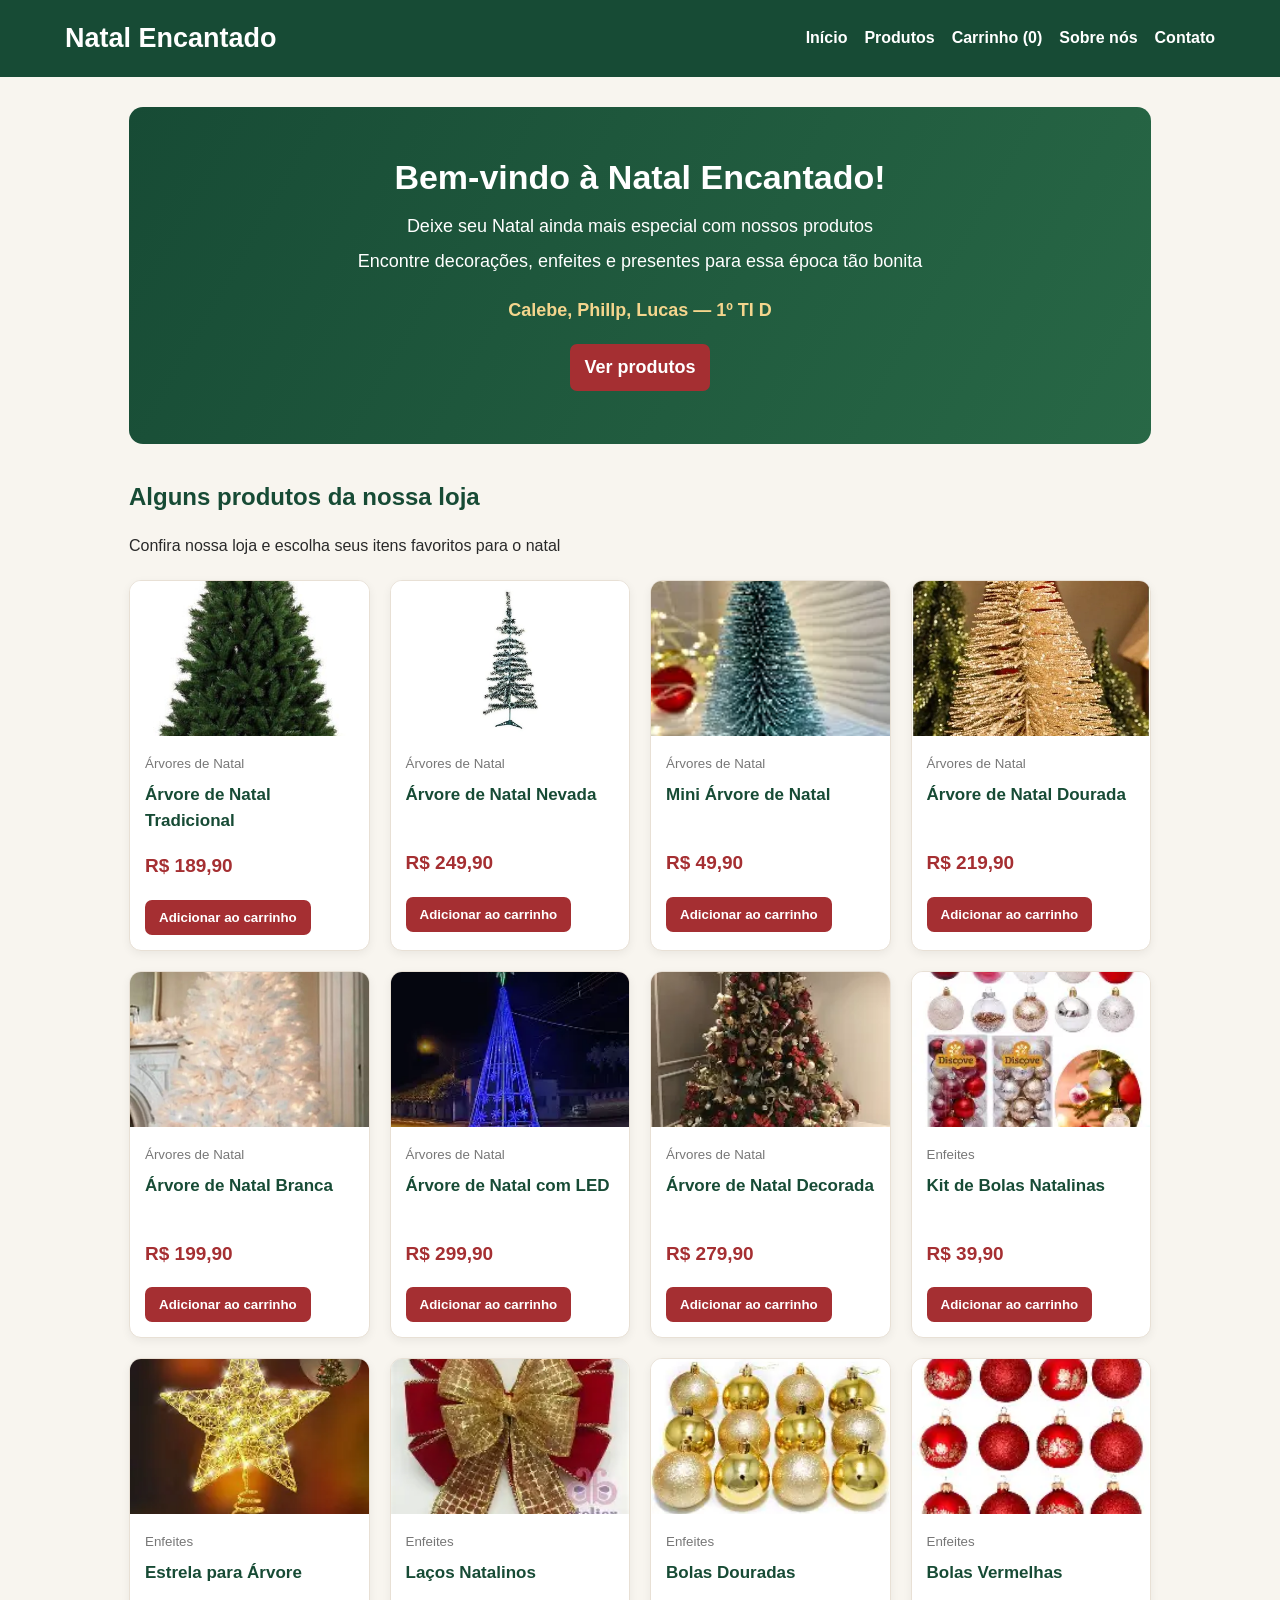
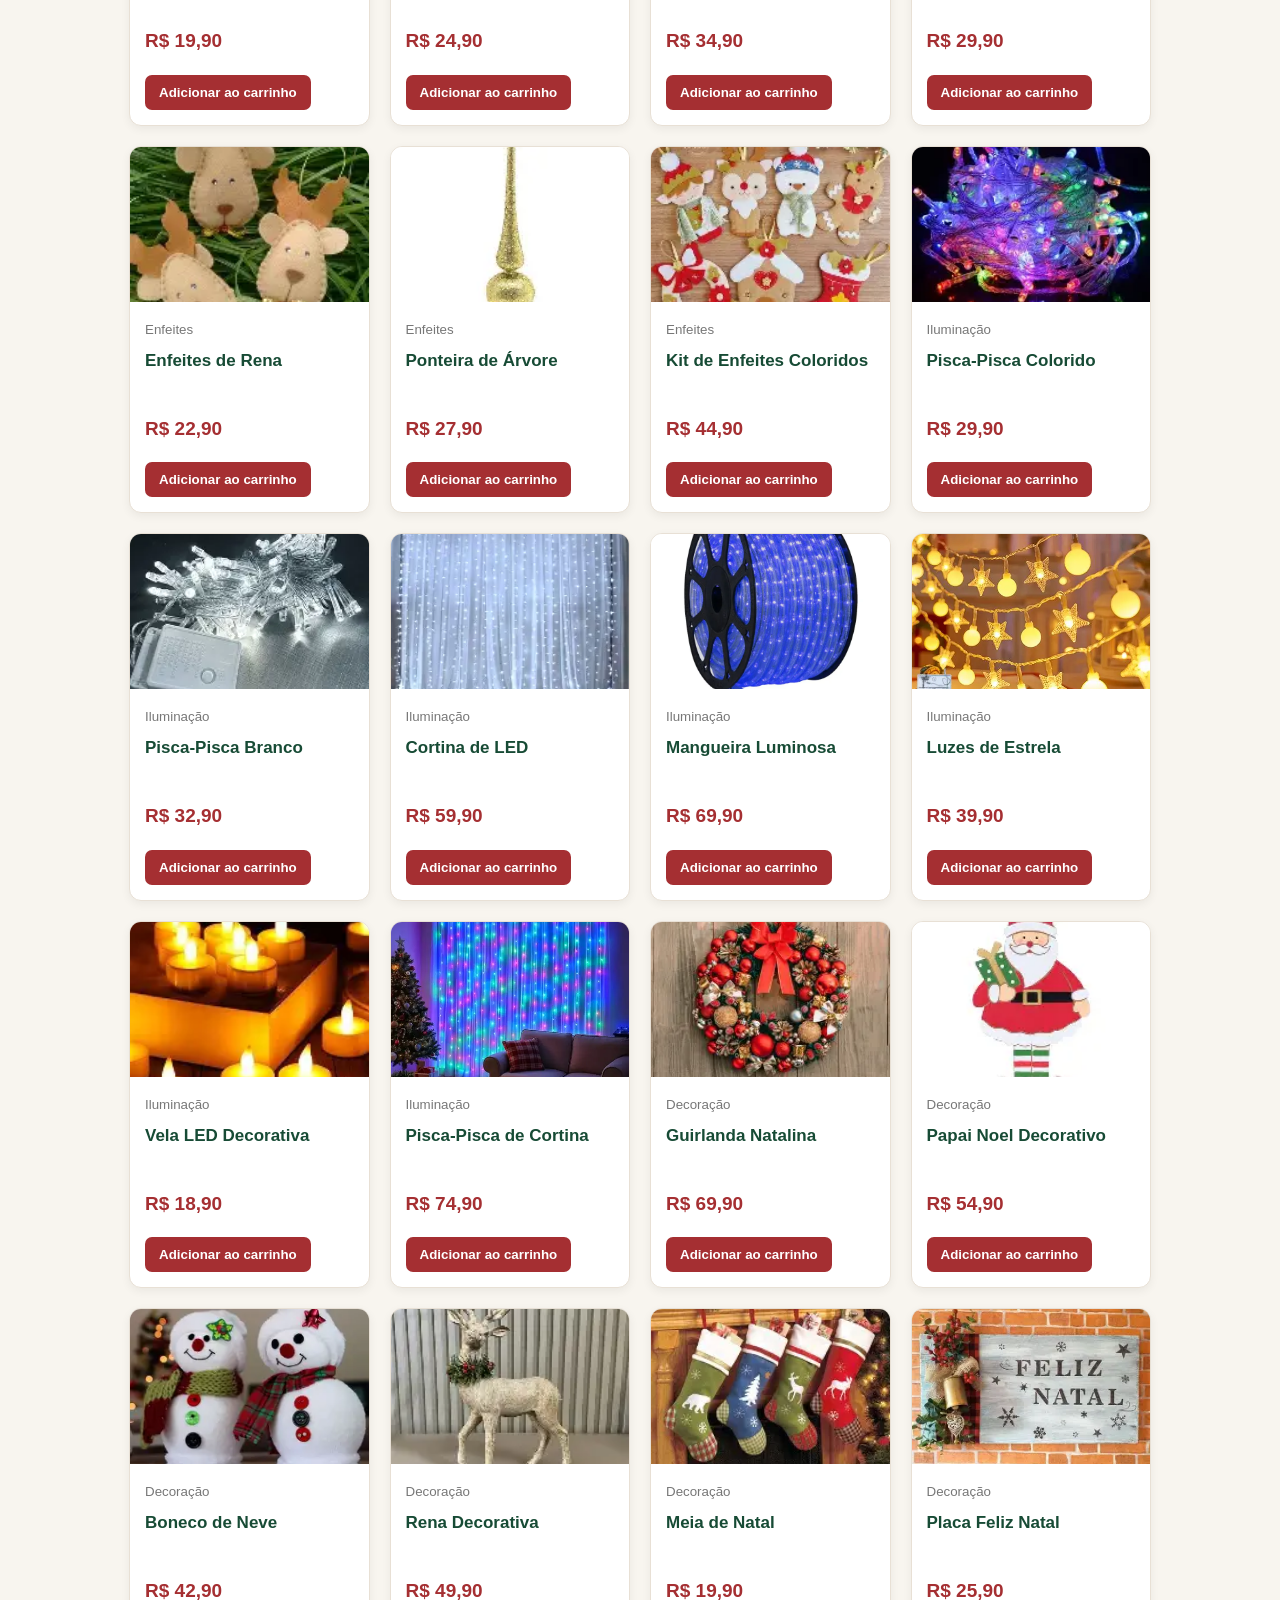
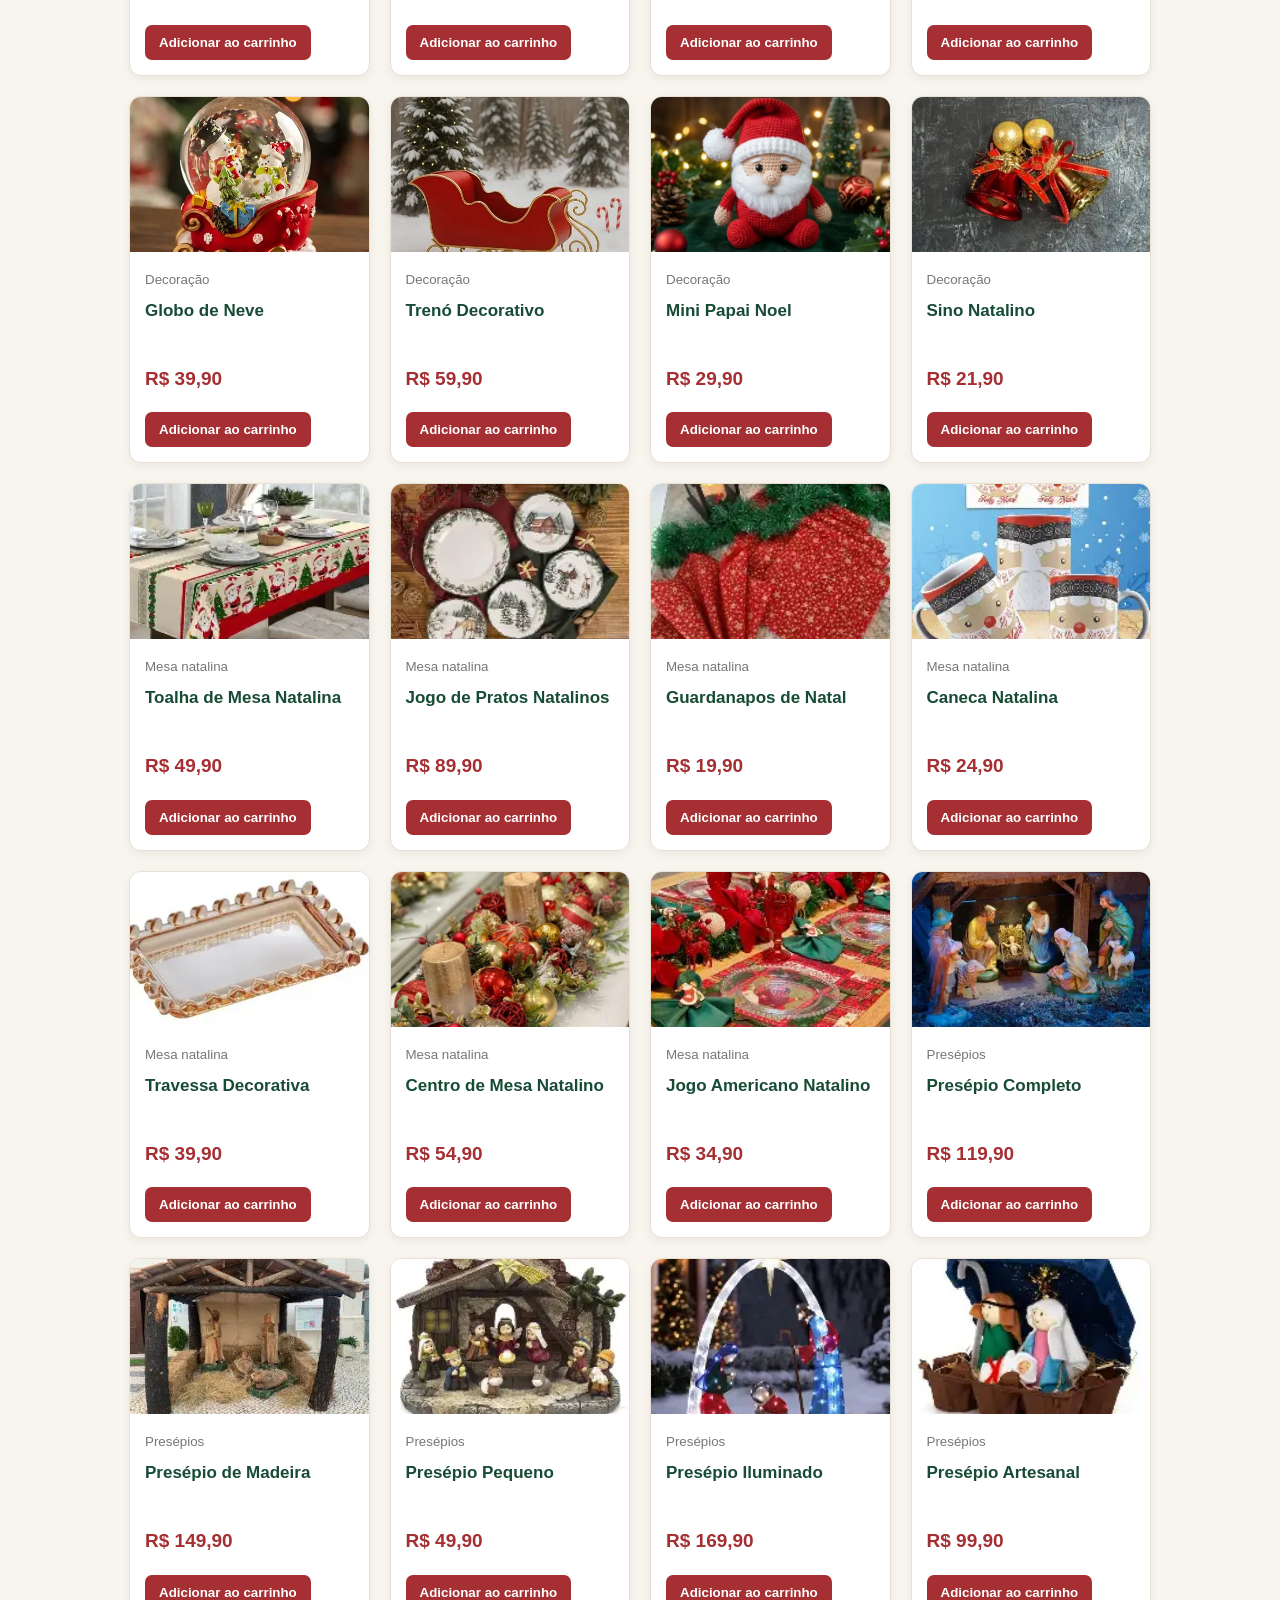
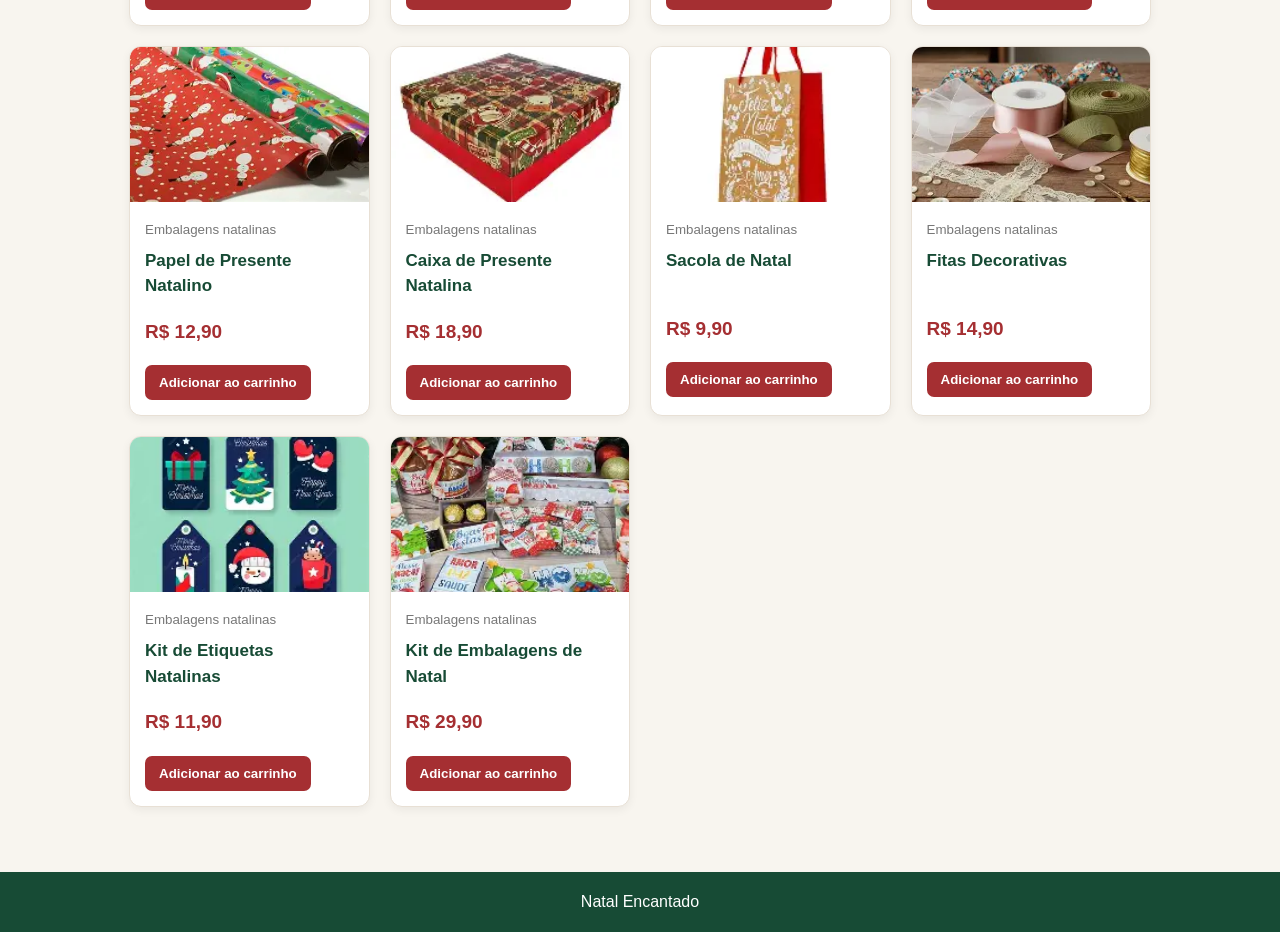
<file: index.html>
<!DOCTYPE html>
<html lang="pt-BR">
<head>
  <meta charset="UTF-8">
  <meta name="viewport" content="width=device-width, initial-scale=1.0">
  <title>Início | Natal Encantado</title>
  <link rel="stylesheet" href="style.css">
  <script src="script.js" defer></script>
</head>
<body>
<header>
  <div class="topo">
    <h1 class="logo">Natal Encantado</h1>
    <nav>
      <a href="index.html">Início</a>
      <a href="produtos.html">Produtos</a>
      <a href="carrinho.html">Carrinho (<span id="contador-carrinho">0</span>)</a>
      <a href="sobre.html">Sobre nós</a>
      <a href="contato.html">Contato</a>
    </nav>
  </div>
</header>
<main>
  <section class="hero">
    <h2>Bem-vindo à Natal Encantado!</h2>
    <p>Deixe seu Natal ainda mais especial com nossos produtos</p>
    <p>Encontre decorações, enfeites e presentes para essa época tão bonita</p>
    <p class="autores">Calebe, Phillp, Lucas — 1º TI D</p>
    <p><a class="botao" href="produtos.html" style="display:inline-block;text-decoration:none;margin-top:12px">Ver produtos</a></p>
  </section>
  <h2 class="titulo-secao">Alguns produtos da nossa loja</h2>
  <p>Confira nossa loja e escolha seus itens favoritos para o natal</p>
  <div id="grade-produtos" class="grade-produtos"></div>
</main>
<footer>Natal Encantado</footer>
</body>
</html>
</file>
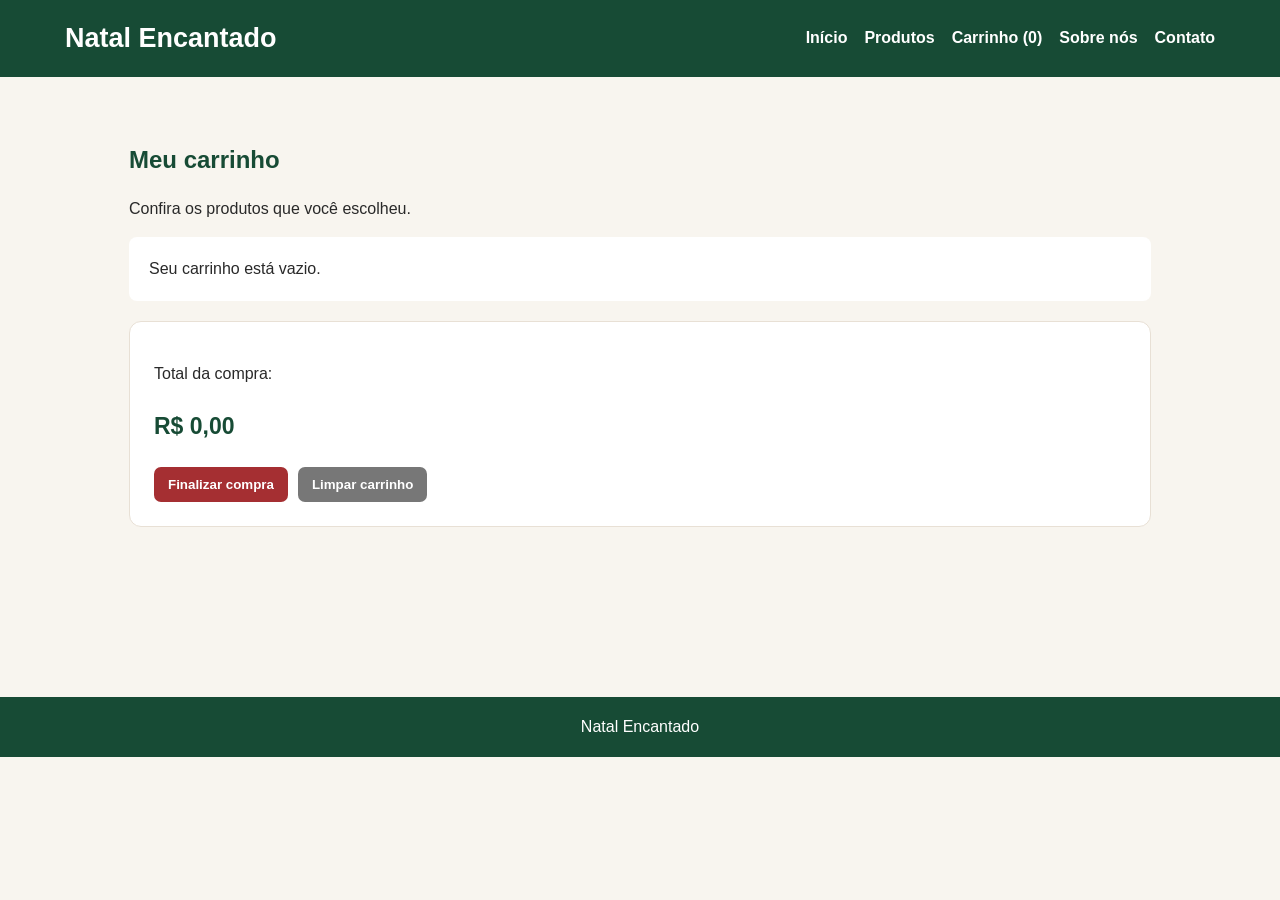
<file: carrinho.html>
<!DOCTYPE html>
<html lang="pt-BR">
<head>
  <meta charset="UTF-8">
  <meta name="viewport" content="width=device-width, initial-scale=1.0">
  <title>Carrinho | Natal Encantado</title>
  <link rel="stylesheet" href="style.css">
  <script src="script.js" defer></script>
</head>
<body>
<header>
  <div class="topo">
    <h1 class="logo">Natal Encantado</h1>
    <nav>
      <a href="index.html">Início</a>
      <a href="produtos.html">Produtos</a>
      <a href="carrinho.html">Carrinho (<span id="contador-carrinho">0</span>)</a>
      <a href="sobre.html">Sobre nós</a>
      <a href="contato.html">Contato</a>
    </nav>
  </div>
</header>
<main>
  <h2 class="titulo-secao">Meu carrinho</h2>
  <p>Confira os produtos que você escolheu.</p>
  <div id="lista-carrinho"></div>
  <section class="resumo-carrinho">
    <p>Total da compra:</p>
    <p id="total-carrinho" class="total">R$ 0,00</p>
    <div class="acoes-carrinho">
      <button id="finalizar-compra">Finalizar compra</button>
      <button id="limpar-carrinho" class="remover">Limpar carrinho</button>
    </div>
  </section>
</main>
<footer>Natal Encantado</footer>
</body>
</html>
</file>
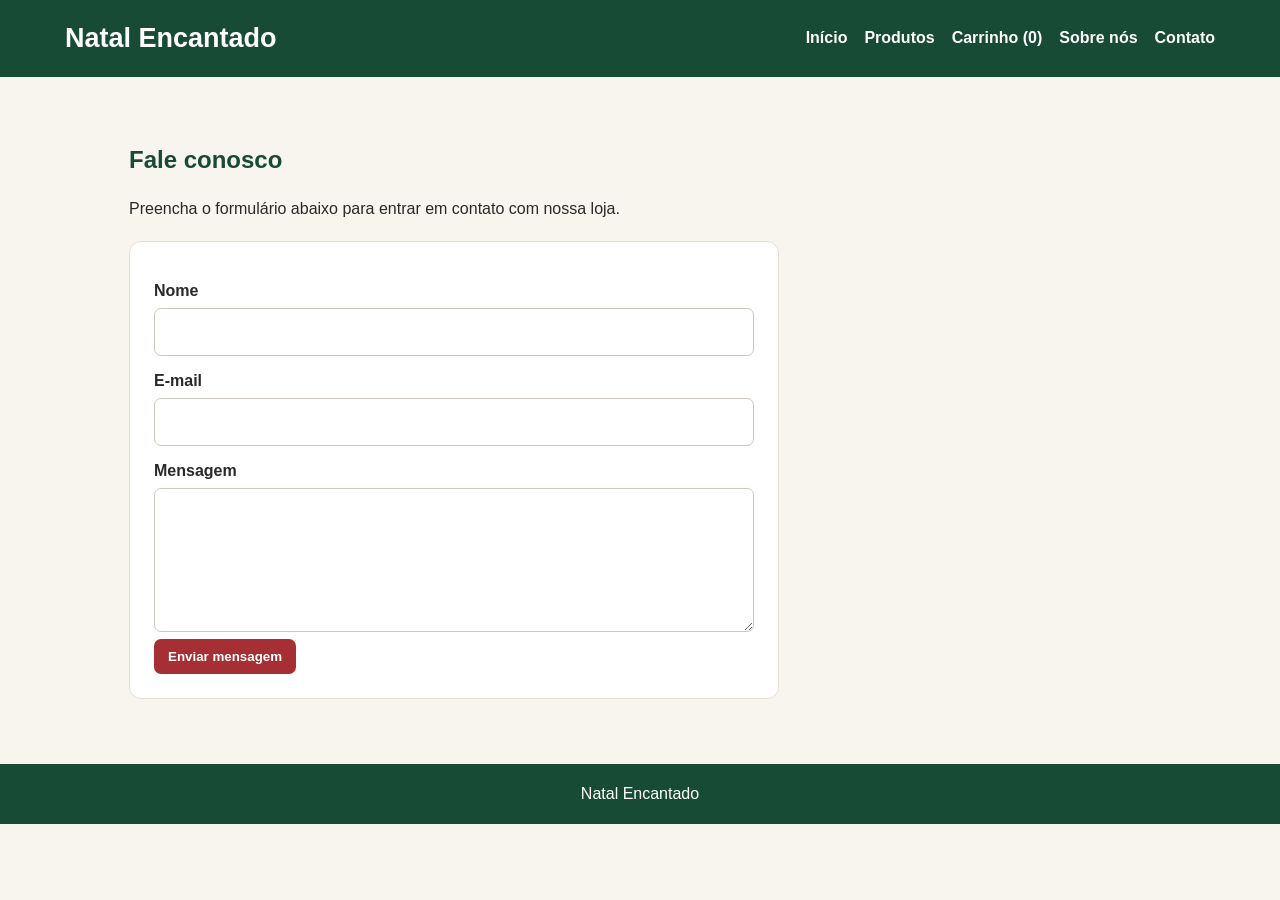
<file: contato.html>
<!DOCTYPE html>
<html lang="pt-BR">
<head>
  <meta charset="UTF-8">
  <meta name="viewport" content="width=device-width, initial-scale=1.0">
  <title>Contato | Natal Encantado</title>
  <link rel="stylesheet" href="style.css">
  <script src="script.js" defer></script>
</head>
<body>
<header>
  <div class="topo">
    <h1 class="logo">Natal Encantado</h1>
    <nav>
      <a href="index.html">Início</a>
      <a href="produtos.html">Produtos</a>
      <a href="carrinho.html">Carrinho (<span id="contador-carrinho">0</span>)</a>
      <a href="sobre.html">Sobre nós</a>
      <a href="contato.html">Contato</a>
    </nav>
  </div>
</header>
<main>
  <h2 class="titulo-secao">Fale conosco</h2>
  <p>Preencha o formulário abaixo para entrar em contato com nossa loja.</p>
  <form id="form-contato" class="formulario">
    <label for="nome">Nome</label>
    <input id="nome" name="nome" type="text" required>
    <label for="email">E-mail</label>
    <input id="email" name="email" type="email" required>
    <label for="mensagem">Mensagem</label>
    <textarea id="mensagem" name="mensagem" rows="5" required></textarea>
    <button type="submit">Enviar mensagem</button>
  </form>
</main>
<footer>Natal Encantado</footer>
</body>
</html>
</file>
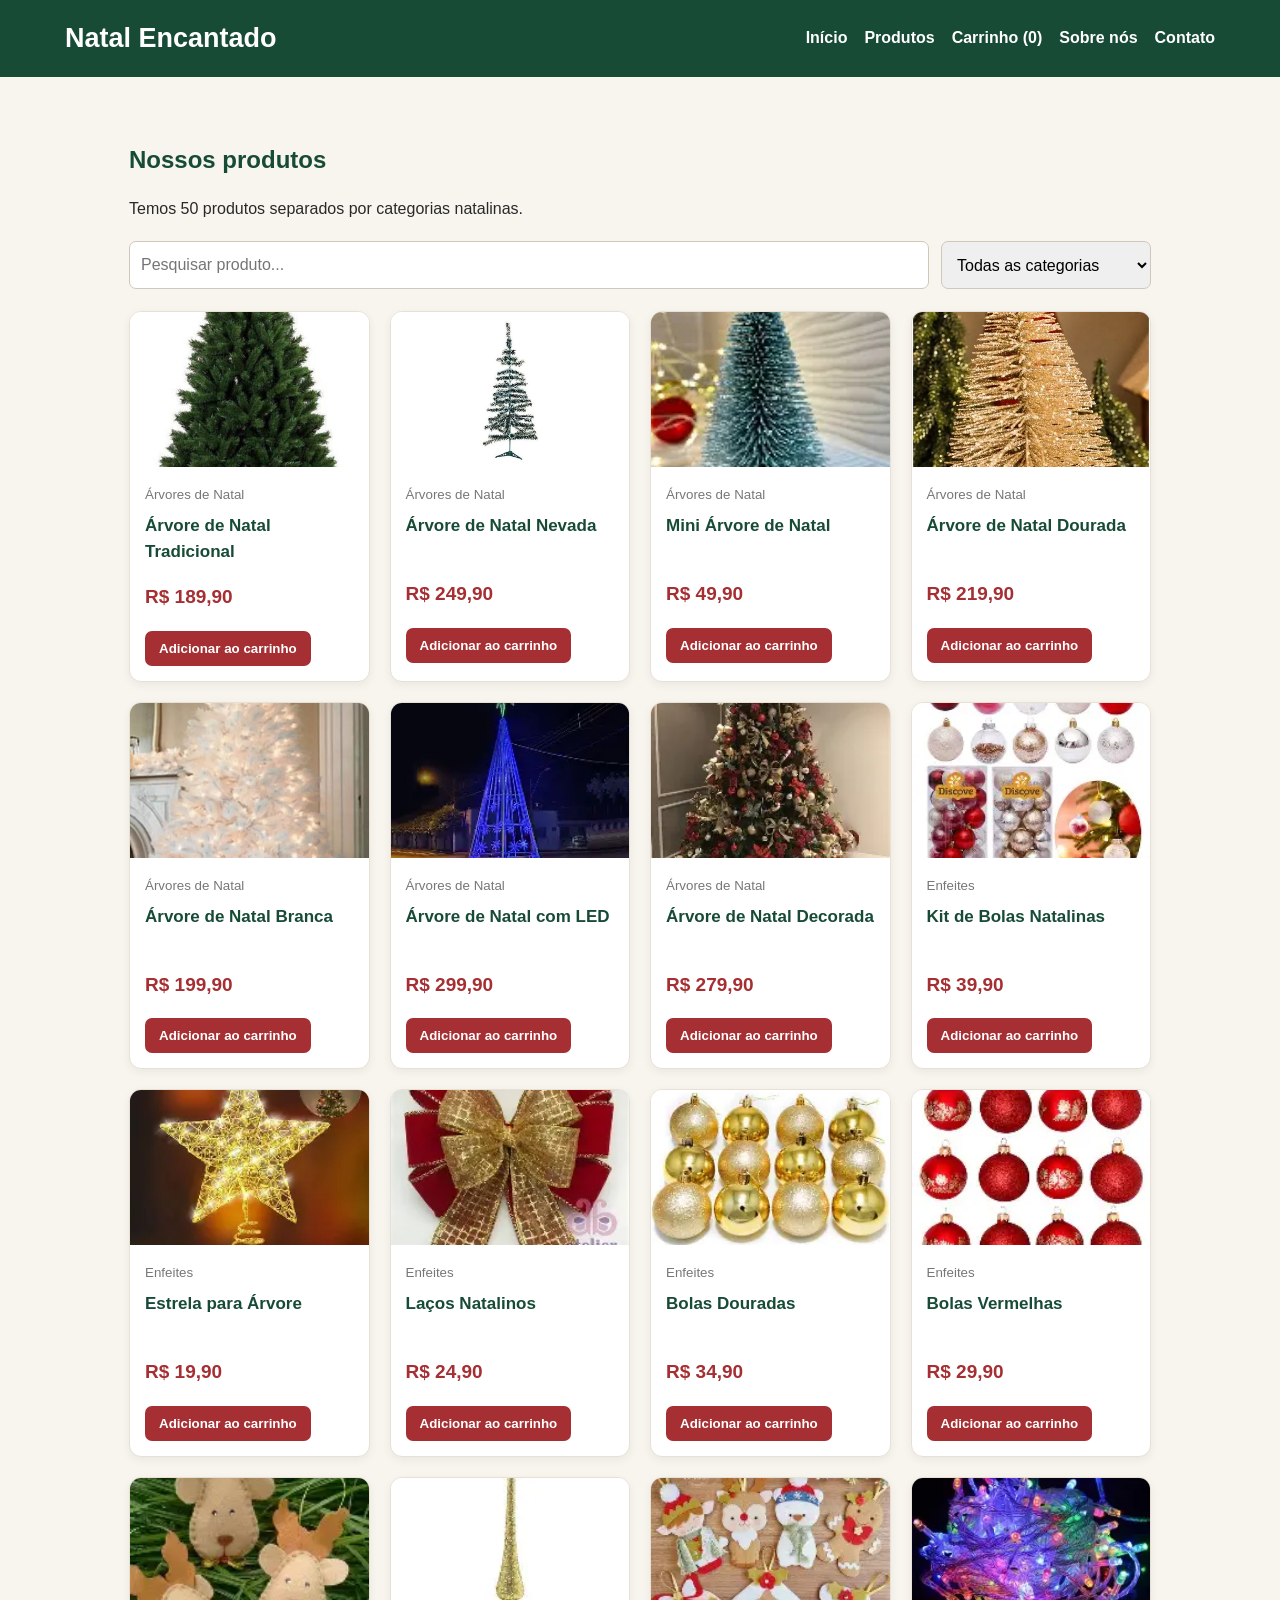
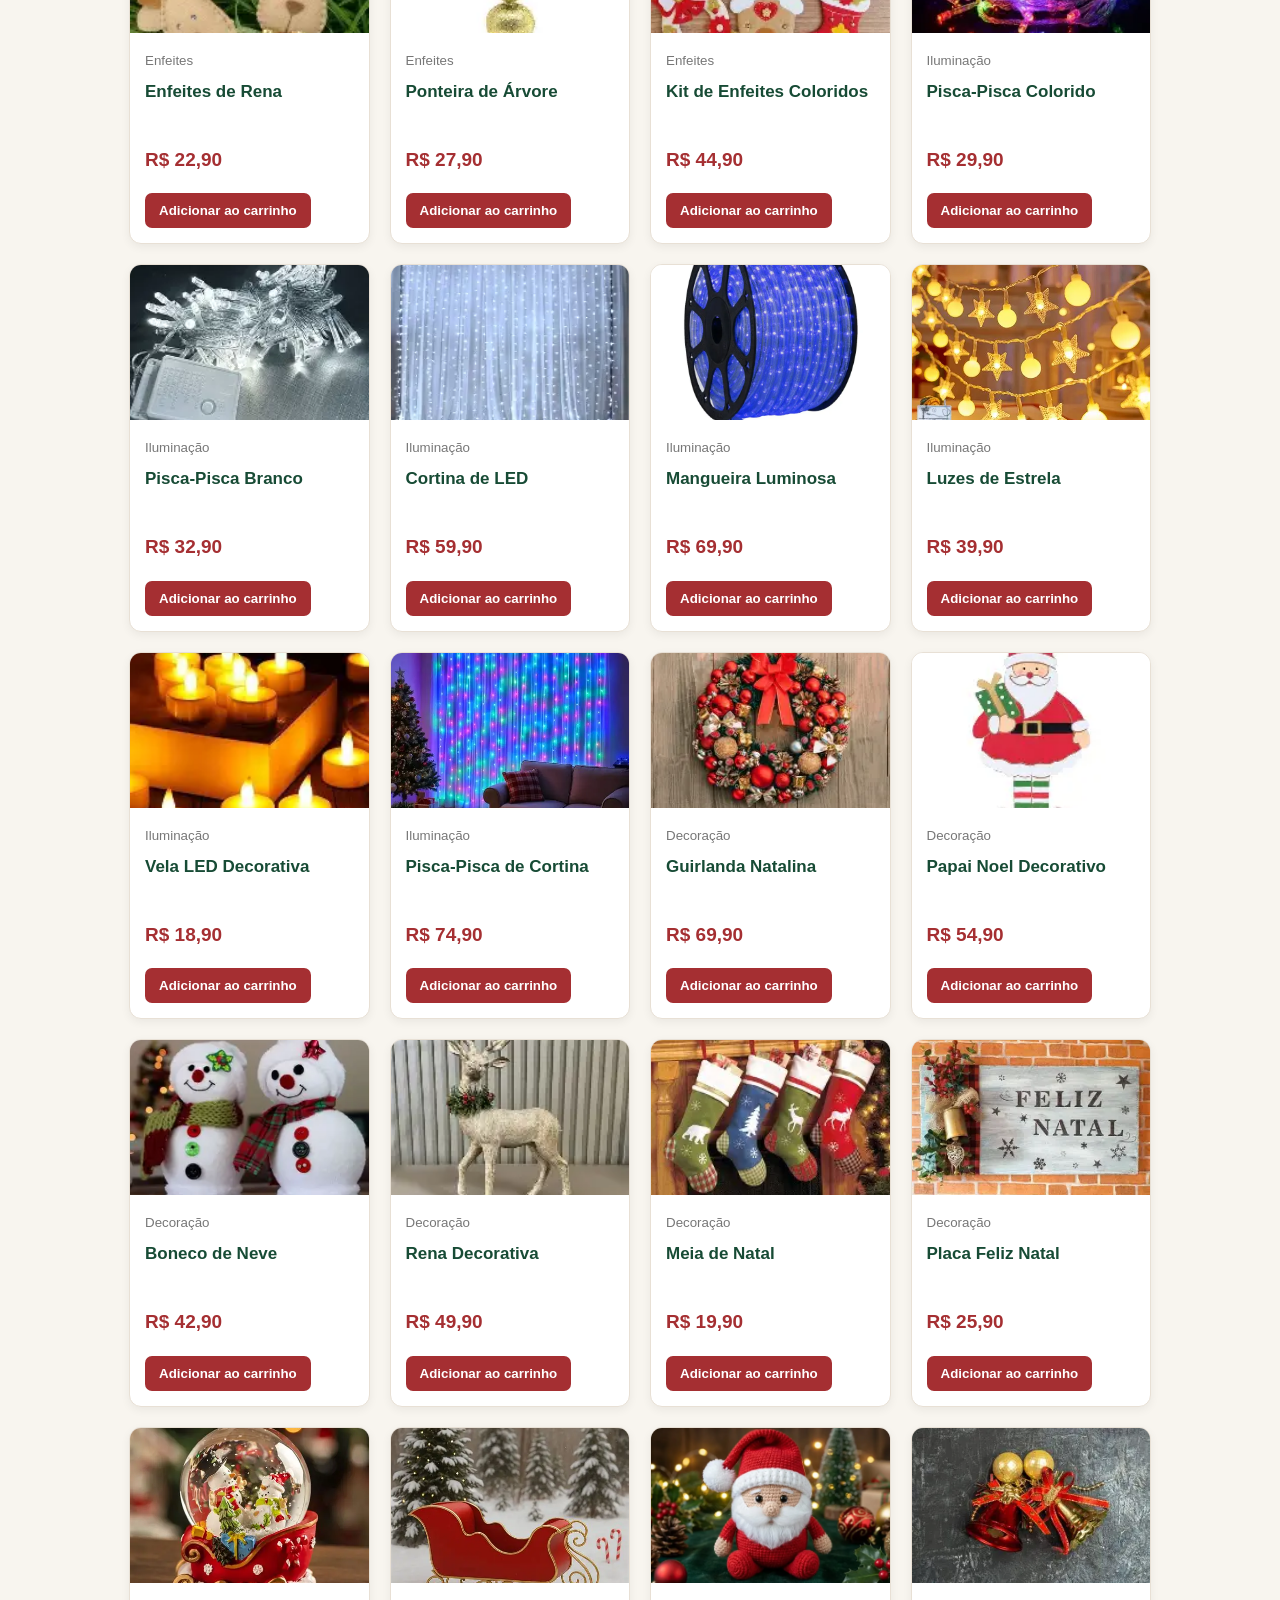
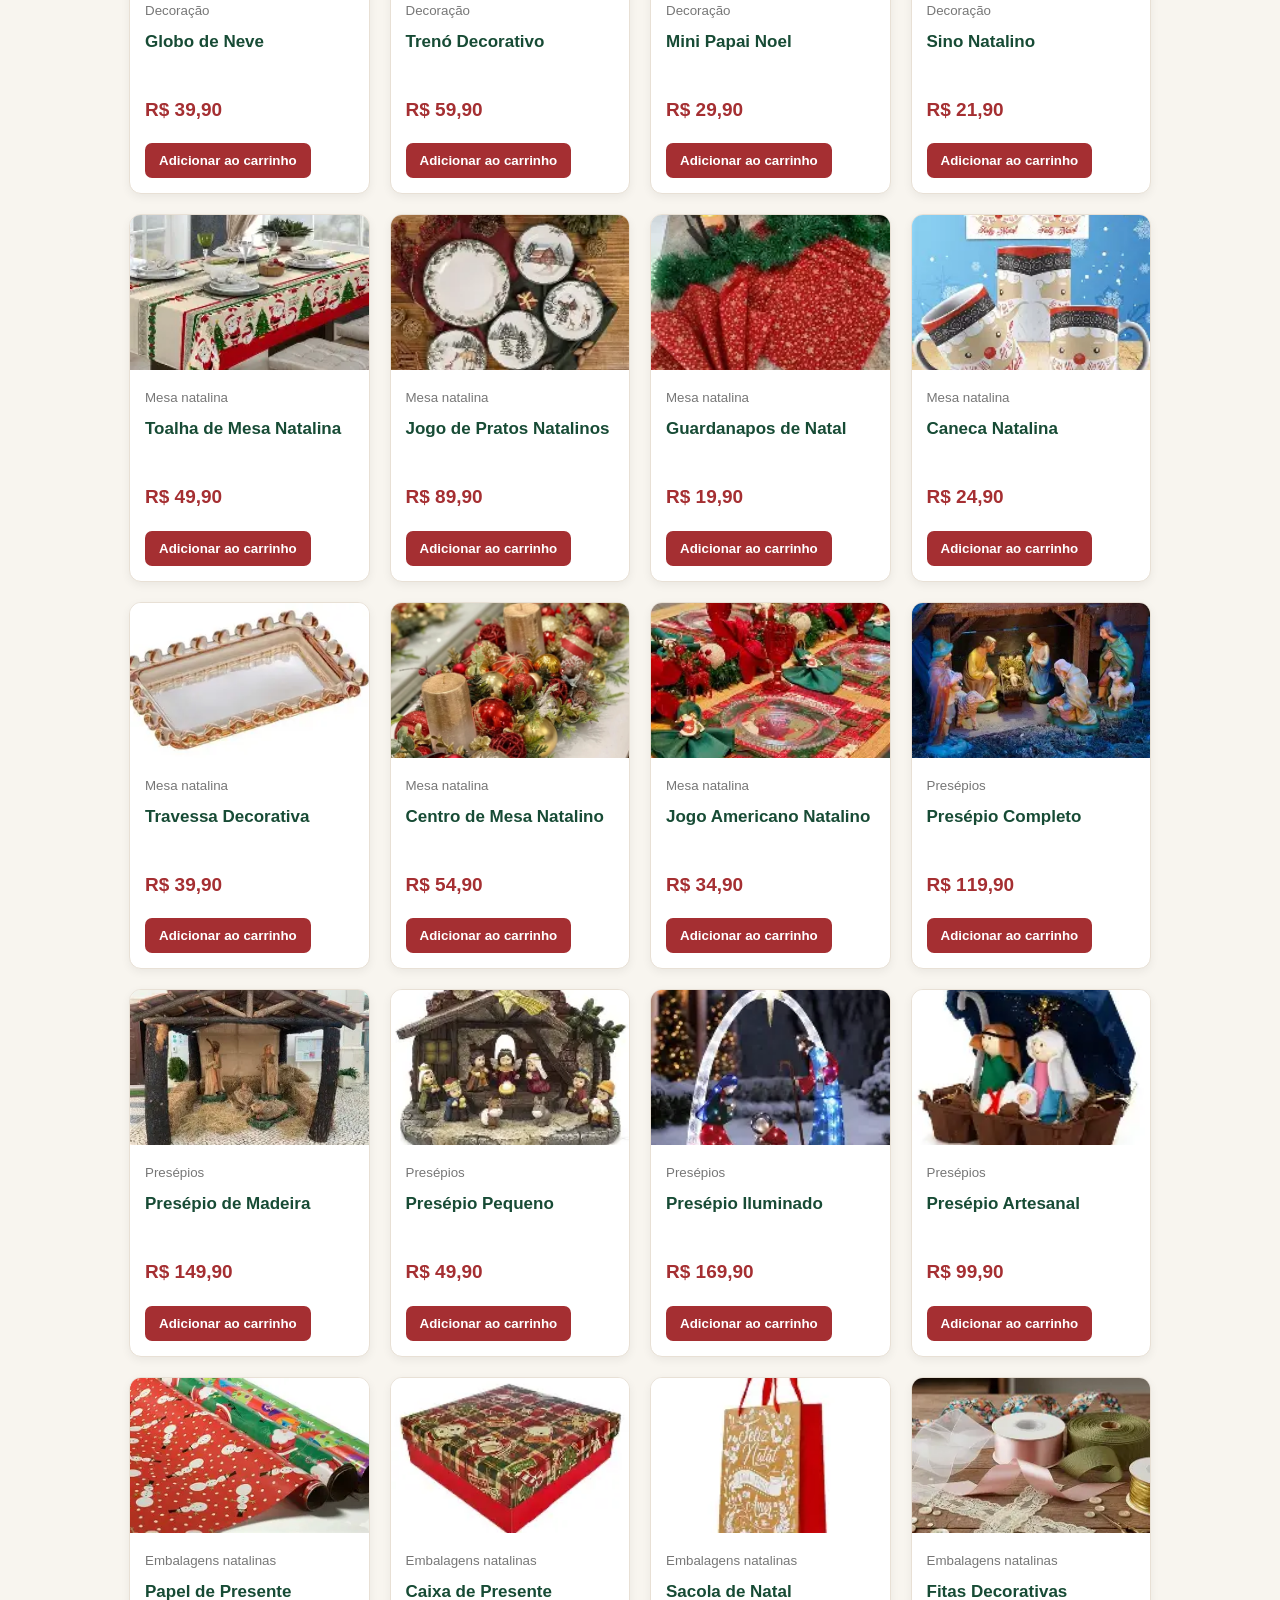
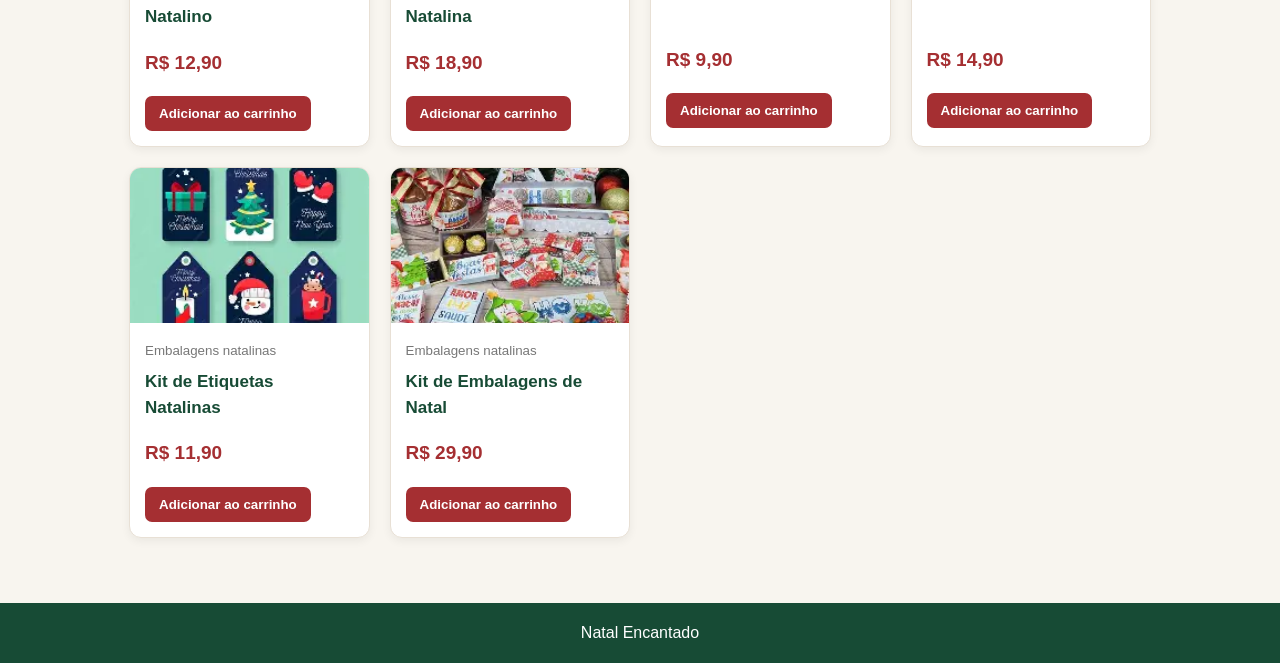
<file: produtos.html>
<!DOCTYPE html>
<html lang="pt-BR">
<head>
  <meta charset="UTF-8">
  <meta name="viewport" content="width=device-width, initial-scale=1.0">
  <title>Produtos | Natal Encantado</title>
  <link rel="stylesheet" href="style.css">
  <script src="script.js" defer></script>
</head>
<body>
<header>
  <div class="topo">
    <h1 class="logo">Natal Encantado</h1>
    <nav>
      <a href="index.html">Início</a>
      <a href="produtos.html">Produtos</a>
      <a href="carrinho.html">Carrinho (<span id="contador-carrinho">0</span>)</a>
      <a href="sobre.html">Sobre nós</a>
      <a href="contato.html">Contato</a>
    </nav>
  </div>
</header>
<main>
  <h2 class="titulo-secao">Nossos produtos</h2>
  <p>Temos 50 produtos separados por categorias natalinas.</p>
  <div class="filtros">
    <input id="campo-busca" type="search" placeholder="Pesquisar produto...">
    <select id="filtro-categoria">
      <option value="">Todas as categorias</option>
      <option>Árvores de Natal</option>
      <option>Enfeites</option>
      <option>Iluminação</option>
      <option>Decoração</option>
      <option>Mesa natalina</option>
      <option>Presépios</option>
      <option>Embalagens natalinas</option>
    </select>
  </div>
  <div id="grade-produtos" class="grade-produtos"></div>
</main>
<footer>Natal Encantado</footer>
</body>
</html>
</file>
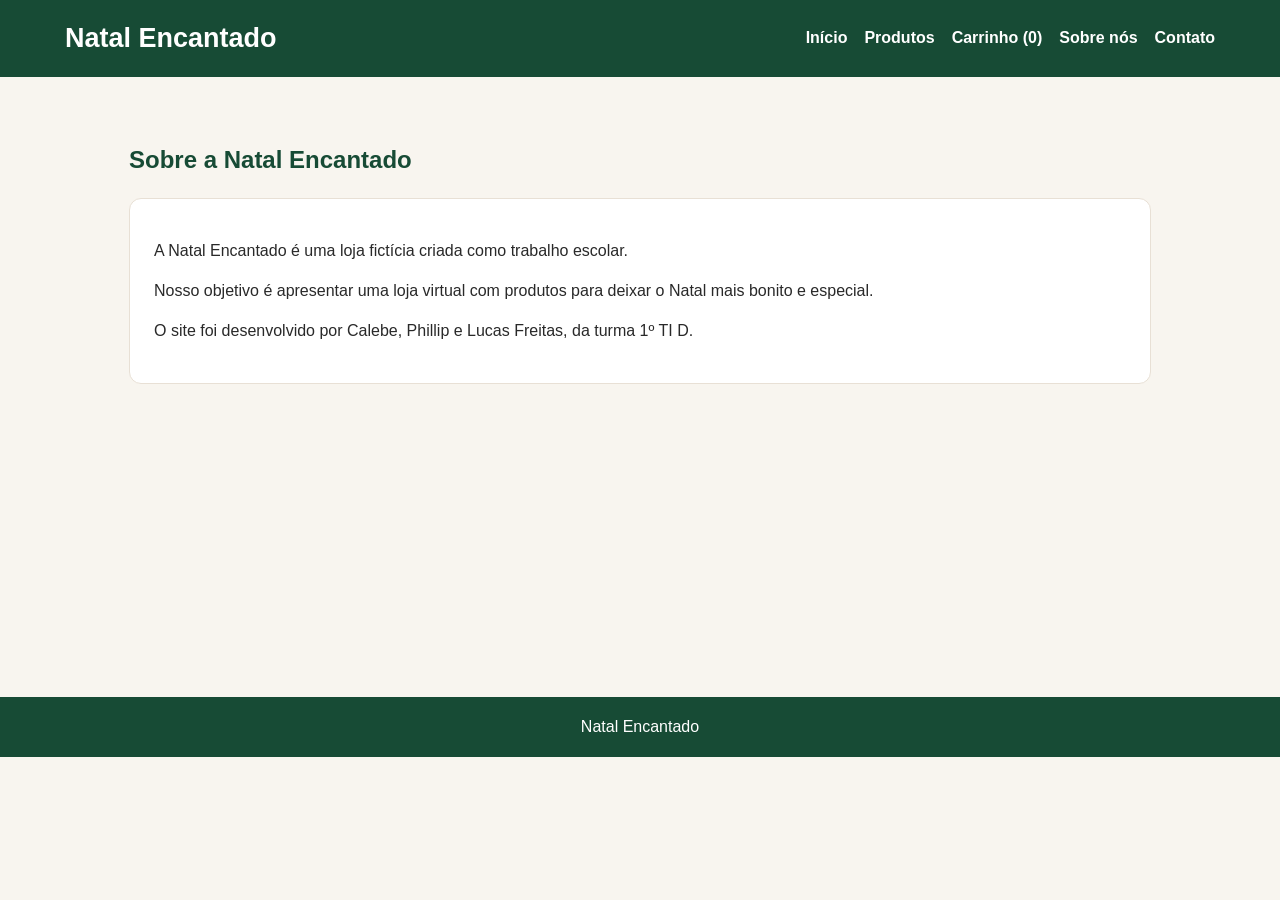
<file: sobre.html>
<!DOCTYPE html>
<html lang="pt-BR">
<head>
  <meta charset="UTF-8">
  <meta name="viewport" content="width=device-width, initial-scale=1.0">
  <title>Sobre nós | Natal Encantado</title>
  <link rel="stylesheet" href="style.css">
  <script src="script.js" defer></script>
</head>
<body>
<header>
  <div class="topo">
    <h1 class="logo">Natal Encantado</h1>
    <nav>
      <a href="index.html">Início</a>
      <a href="produtos.html">Produtos</a>
      <a href="carrinho.html">Carrinho (<span id="contador-carrinho">0</span>)</a>
      <a href="sobre.html">Sobre nós</a>
      <a href="contato.html">Contato</a>
    </nav>
  </div>
</header>
<main>
  <h2 class="titulo-secao">Sobre a Natal Encantado</h2>
  <section class="cartao-texto">
    <p>A Natal Encantado é uma loja fictícia criada como trabalho escolar.</p>
    <p>Nosso objetivo é apresentar uma loja virtual com produtos para deixar o Natal mais bonito e especial.</p>
    <p>O site foi desenvolvido por Calebe, Phillip e Lucas Freitas, da turma 1º TI D.</p>
  </section>
</main>
<footer>Natal Encantado</footer>
</body>
</html>
</file>
<file: style.css>
* { box-sizing: border-box; }
body {
  margin: 0;
  font-family: Arial, Helvetica, sans-serif;
  background: #f8f5ef;
  color: #292929;
  line-height: 1.5;
}
header {
  background: #174b35;
  color: white;
  padding: 18px 5%;
}
.topo {
  max-width: 1150px;
  margin: auto;
  display: flex;
  align-items: center;
  justify-content: space-between;
  gap: 18px;
  flex-wrap: wrap;
}
.logo { margin: 0; font-size: 27px; }
nav { display: flex; gap: 17px; flex-wrap: wrap; }
nav a { color: white; text-decoration: none; font-weight: bold; }
nav a:hover { color: #f4d58d; }
main { max-width: 1150px; margin: 0 auto; padding: 30px 5%; min-height: 65vh; }
.hero {
  background: linear-gradient(120deg, #174b35, #286846);
  color: white;
  border-radius: 14px;
  padding: 45px 30px;
  text-align: center;
}
.hero h2 { font-size: 34px; margin: 0 0 10px; }
.hero p { font-size: 18px; margin: 8px 0; }
.autores { color: #f4d58d; font-weight: bold; margin-top: 22px !important; }
h2.titulo-secao { color: #174b35; margin-top: 35px; }
.grade-produtos {
  display: grid;
  grid-template-columns: repeat(auto-fit, minmax(210px, 1fr));
  gap: 20px;
  margin-top: 22px;
}
.produto-card {
  background: white;
  border: 1px solid #e8e0d5;
  border-radius: 12px;
  overflow: hidden;
  box-shadow: 0 3px 10px rgba(0,0,0,.06);
}
.produto-imagem {
  height: 155px;
  background: #efe8dc;
  display: flex;
  align-items: center;
  justify-content: center;
}
.produto-imagem img { width: 100%; height: 100%; object-fit: cover; display: block; }
.produto-imagem span { font-size: 76px; }
.produto-info { padding: 15px; }
.produto-info small { color: #777; }
.produto-info h3 { min-height: 48px; margin: 7px 0; color: #174b35; font-size: 17px; }
.preco { color: #a52f32; font-weight: bold; font-size: 19px; }
.botao, button {
  border: 0;
  border-radius: 7px;
  background: #a52f32;
  color: white;
  padding: 10px 14px;
  cursor: pointer;
  font-weight: bold;
}
.botao:hover, button:hover { background: #812326; }
.filtros { display: flex; gap: 12px; flex-wrap: wrap; margin: 20px 0; }
input, select, textarea {
  padding: 11px;
  border: 1px solid #cfc7bb;
  border-radius: 7px;
  font: inherit;
  max-width: 100%;
}
.filtros input { flex: 1; min-width: 220px; }
.filtros select { min-width: 210px; }
.cartao-texto, .formulario, .resumo-carrinho {
  background: white;
  padding: 24px;
  border-radius: 12px;
  border: 1px solid #e8e0d5;
  margin-top: 20px;
}
.linha-carrinho {
  display: flex;
  align-items: center;
  gap: 16px;
  flex-wrap: wrap;
  padding: 15px 0;
  border-bottom: 1px solid #e8e0d5;
}
.carrinho-emoji { font-size: 42px; width: 65px; text-align: center; }
.carrinho-detalhes { flex: 1; min-width: 150px; }
.carrinho-detalhes h3 { margin: 0; color: #174b35; }
.carrinho-detalhes p { margin: 4px 0; }
.controle-quantidade { display: flex; align-items: center; gap: 12px; margin-top: 8px; }
.controle-quantidade button { padding: 4px 12px; }
.remover { background: #777; }
.total { font-size: 23px; color: #174b35; font-weight: bold; }
.acoes-carrinho { display: flex; gap: 10px; flex-wrap: wrap; }
.mensagem-vazia { background: white; padding: 20px; border-radius: 8px; }
.formulario { max-width: 650px; }
.formulario label { display: block; font-weight: bold; margin: 13px 0 5px; }
.formulario input, .formulario textarea { width: 100%; }
footer {
  background: #174b35;
  color: white;
  text-align: center;
  padding: 18px;
  margin-top: 35px;
}
@media (max-width: 600px) {
  .hero { padding: 32px 18px; }
  .hero h2 { font-size: 27px; }
  nav { gap: 11px; }
  .linha-carrinho { align-items: flex-start; }
}
</file>
